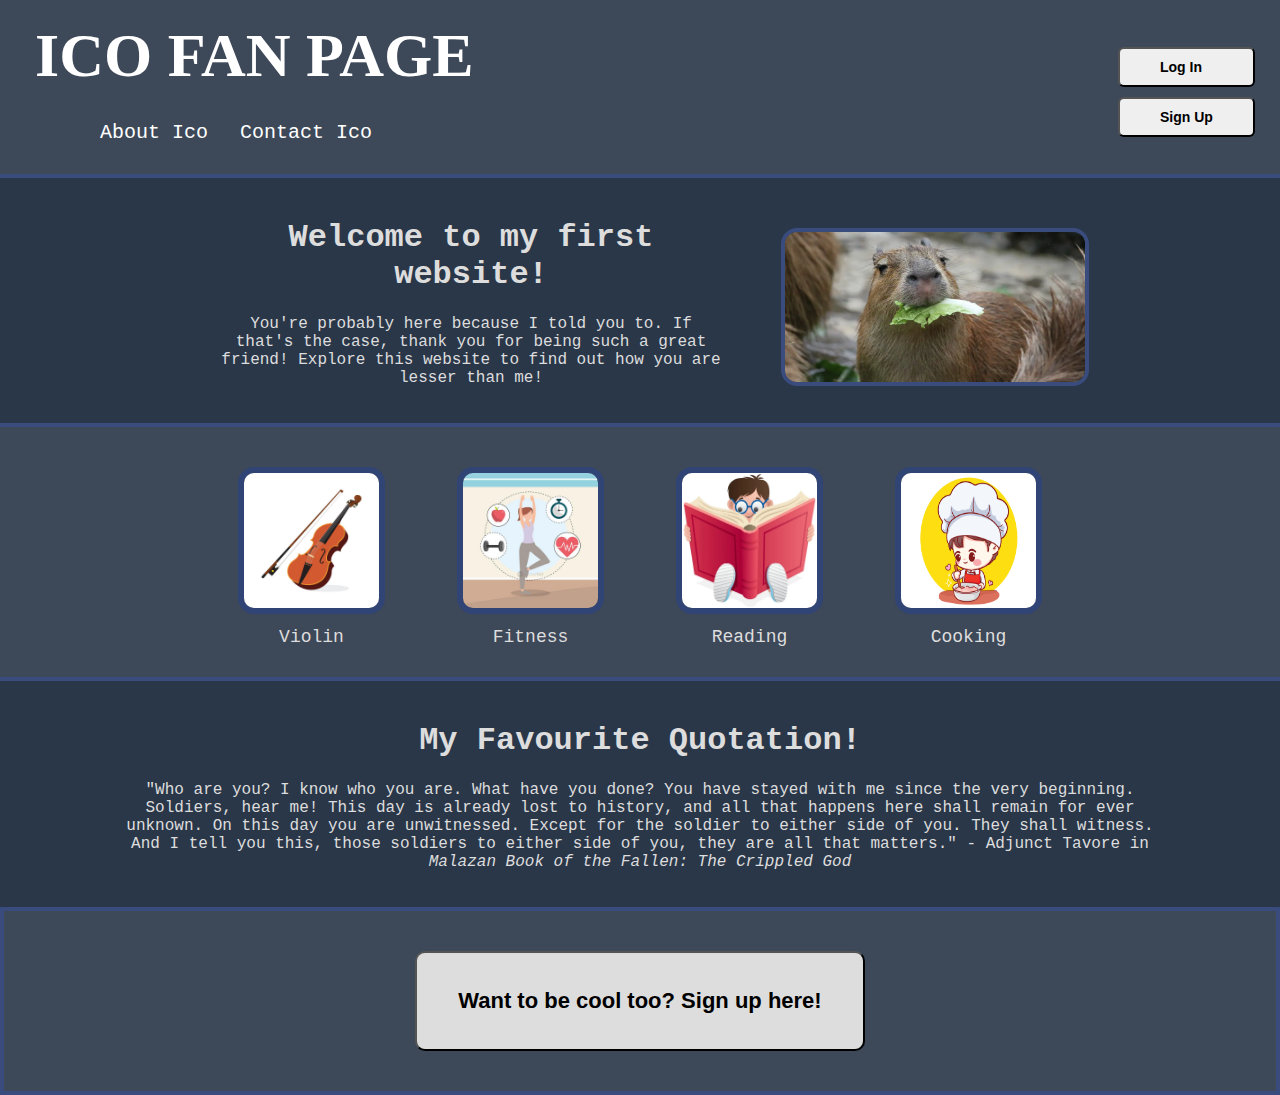
<file: index.html>
<!DOCTYPE html>

<html lang="en">

<head>
    <meta charset="UTF-8">
    <meta http-equiv="X-UA-Compatible" content="IE=edge">
    <meta name="viewport" content="width=device-width, initial-scale=1.0">
    <title>Hi, my lovers!</title>
    <link rel="stylesheet" href="style.css">
</head>

<body>

    <div class="header">
        <div class="left">
            <div class="logo">
                ICO FAN PAGE
            </div>
            <ul class="links">
                <li><a id="white" href="https://www.goodreads.com/user/show/57445448-ico-beltran">About Ico</a></li>
                <li><a id="white" href="https://rateyourmusic.com/~icobeltran">Contact Ico</a></li>
            </ul>
        </div>
        <div class="right">
            <a href="pages/login.html"><button class="user">
                Log In
            </button></a>
            <a href="pages/signup.html"><button class="user">
                Sign Up
            </button></a>
        </div>
    </div>

    <div class="second">

        <div class="under-header">
            
            <div class="welcome">
                <h1>Welcome to my first website!</h1> 
                <p>You're probably here because I told you to. If that's the case, thank you for being such a great friend! Explore this website to find out how you are lesser than me!</p>
            </div>

            <div>
                <img class="pic1" src="images/capybara2.jpg" alt="Capybara">
            </div>

        </div>

    </div>

    <div class="information">

        <div class="fourpic">
            <a href="pages/info.html"><img src="images/violin.jpg" alt="violin"></a>
            <div class="fourpictext">Violin</div>
        </div>

        <div class="fourpic">
            <a href="pages/info.html"><img src="images/fitness.jpg" alt="fitness"></a>
            <div class="fourpictext">Fitness</div>
        </div>

        <div class="fourpic">
            <a href="pages/info.html"><img src="images/reading.jpg" alt="reading"></a>
            <div class="fourpictext">Reading</div>
        </div>

        <div class="fourpic">
            <a href="pages/info.html"><img src="images/cooking.jpg" alt="cooking"></a>
            <div class="fourpictext">Cooking</div>
        </div>

    </div>

    <div class="quote">
        <h1>My Favourite Quotation!</h1>
        <p>"Who are you? I know who you are. What have you done? You have stayed with me since the very beginning. Soldiers, hear me! This day is already lost to history, and all that happens here shall remain for ever unknown. On this day you are unwitnessed. Except for the soldier to either side of you. They shall witness. And I tell you this, those soldiers to either side of you, they are all that matters." - Adjunct Tavore in <em>Malazan Book of the Fallen: The Crippled God</em></p>
    </div>

    <div class="final">
        <a href="pages/signup.html"><button class="box">Want to be cool too? Sign up here!</button></a>
    </div>

</body>

</html>
</file>
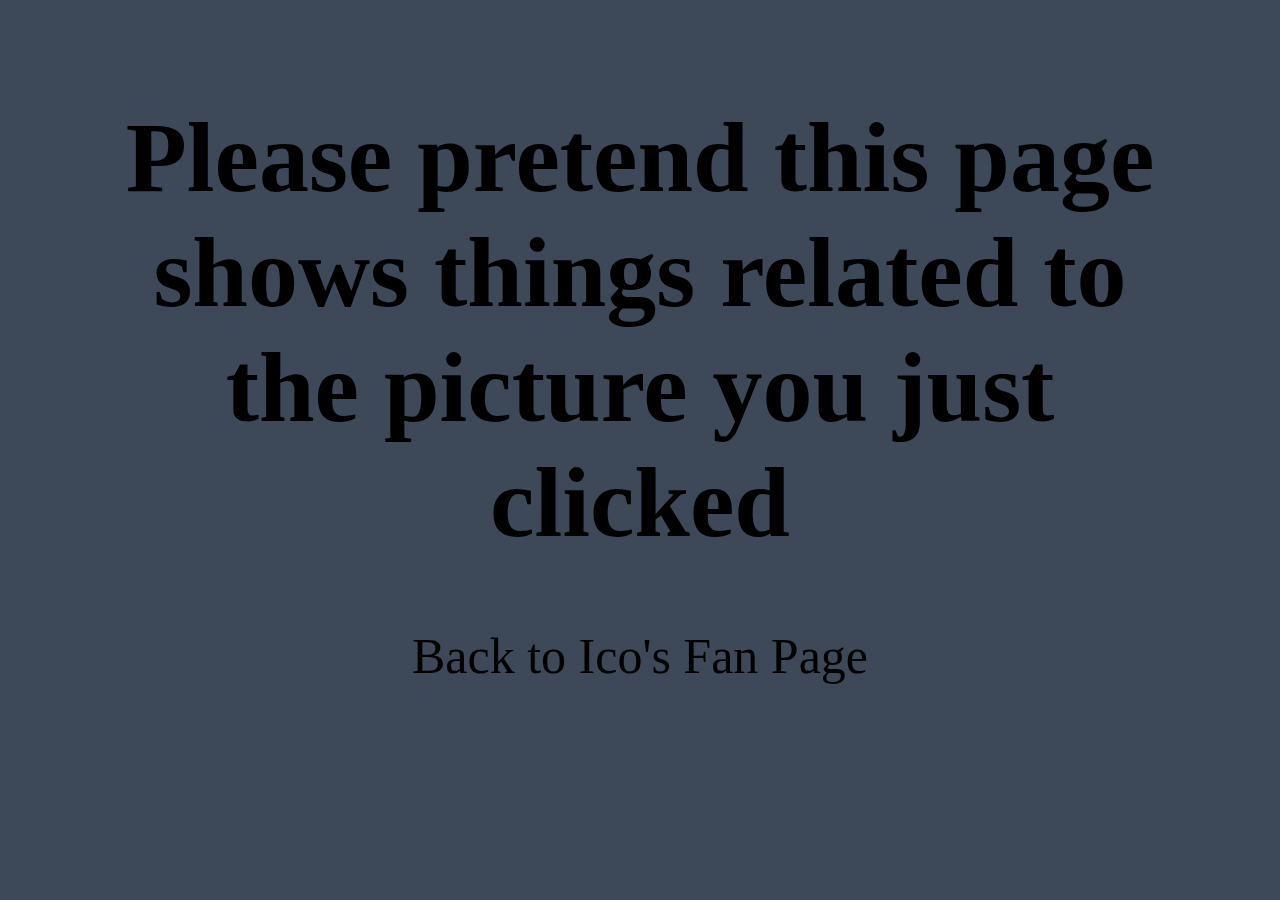
<file: pages/info.html>
<!DOCTYPE html>
<html lang="en">
<head>
    <meta charset="UTF-8">
    <meta http-equiv="X-UA-Compatible" content="IE=edge">
    <meta name="viewport" content="width=device-width, initial-scale=1.0">
    <title>In Construction</title>
    <link rel="stylesheet" href="pages.css">
</head>
<body>
    
    <h1>Please pretend this page shows things related to the picture you just clicked</h1>

    <p><a href="..">Back to Ico's Fan Page</a></p>

</body>
</html>
</file>
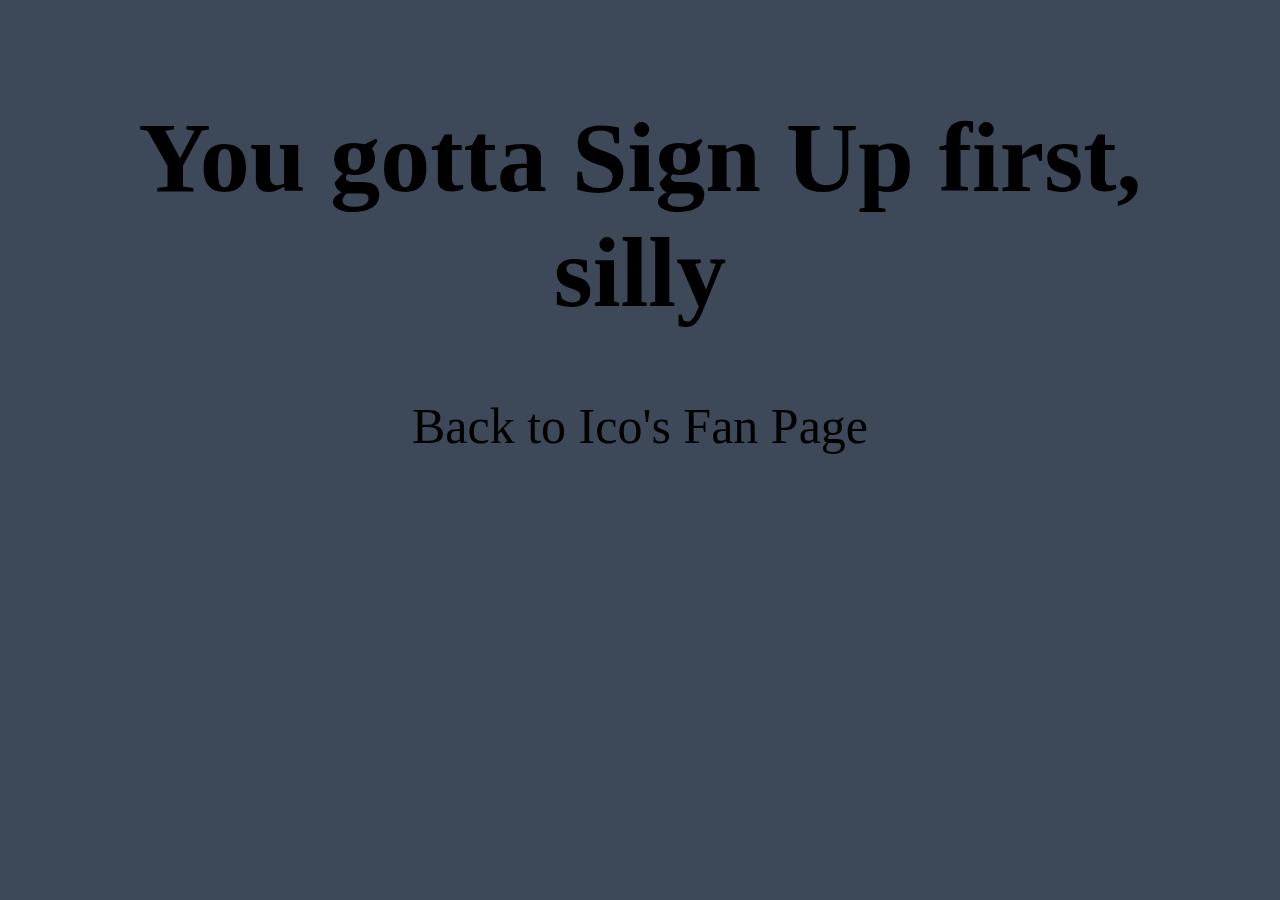
<file: pages/login.html>
<!DOCTYPE html>
<html lang="en">
<head>
    <meta charset="UTF-8">
    <meta http-equiv="X-UA-Compatible" content="IE=edge">
    <meta name="viewport" content="width=device-width, initial-scale=1.0">
    <title>Log In</title>
    <link rel="stylesheet" href="pages.css">
</head>
<body>
    
    <h1>You gotta Sign Up first, silly</h1>

    <p><a href="..">Back to Ico's Fan Page</a></p>

</body>
</html>
</file>
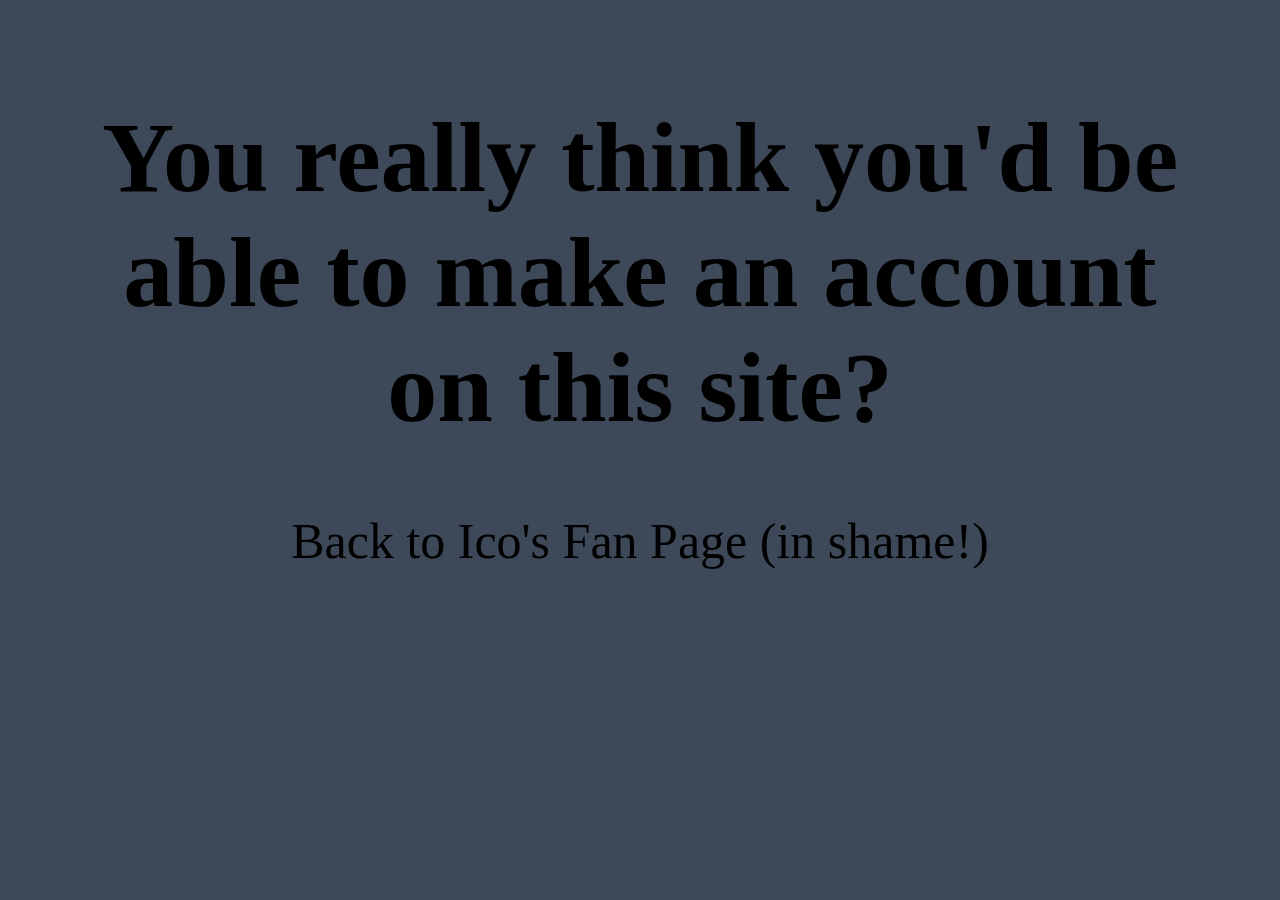
<file: pages/signup.html>
<!DOCTYPE html>
<html lang="en">
<head>
    <meta charset="UTF-8">
    <meta http-equiv="X-UA-Compatible" content="IE=edge">
    <meta name="viewport" content="width=device-width, initial-scale=1.0">
    <title>"Sign Up Page"</title>
    <link rel="stylesheet" href="pages.css">
</head>
<body>
    
    <h1>You really think you'd be able to make an account on this site?</h1>

    <p><a href="..">Back to Ico's Fan Page (in shame!)</a></p>

</body>
</html>
</file>
<file: style.css>
body {
    margin: 0;
    background: #2a3749;
    font-family: 'Courier New', Courier, monospace;
}

.header {
    background: #3d4858;
    border-bottom: 4px solid rgb(58, 76, 126);
    box-shadow: 0 0 10px rgba#222b61;
    display: flex;
    justify-content: space-between;
    align-items: center;
    padding: 20px 15px 10px 15px;
    font-size: 16px;
}

.logo {
    color: white;
    font-size: 62px;
    font-weight: 900;
    font-family: Georgia;
    margin-left: 20px;
}

.links {
    margin-left: 85px;
    font-size: 20px;
}

button {
    border-radius: 6px;
    padding: 10px 40px;
    margin-left: auto;
    color: black;
    font-weight: 900;
    margin: 10px;
    font-size: 14px;
    width: 137px;
    display: flex;
}

button:hover {
    background-color: #7484d4;
}

a {
    text-decoration: none;
    color: black;
}

#white {
    color: white;
}

ul {
    list-style-type: none;
    display: flex;
    margin-top: 30px;
    margin-left: 48px;
    padding: 0px;
    gap: 32px;
}

.welcome {
    width: 500px;
    margin: 20px 30px 20px 30px;
    color: rgb(221, 221, 221);
    text-align: center;
    font-size: 16px;
}

.under-header {
    display: flex;
}

.pic1 {
    width: 300px;
    height: 150px;
    margin-top: 50px;
    margin-left: 30px;
    border: 4px solid rgb(58, 76, 126);
}

.second {
    display: flex;
    justify-content: center;
    align-items: center;
    border-bottom: 4px solid rgb(58, 76, 126);
}

.information {
    background: #3d4858;
    border-bottom: 4px solid rgb(58, 76, 126);
    box-shadow: 0 0 10px rgba#222b61;
    display: flex;
    text-align: center;
    align-content: center;
    justify-content: center;
    gap: 72px;
    padding: 40px 60px 30px 60px;
    color: rgb(221, 221, 221);
}

img {
    width: 135px;
    height: 135px;
    margin-bottom: 8px;
    border-radius: 16px;
    border: 6px solid rgb(48, 68, 117);
}

.fourpictext {
    font-size: 18px;
}

.quote {
    color: rgb(221, 221, 221);
    text-align: center;
    padding: 10px;
    margin: 10px 100px 10px 100px;
}

.final {
    background:#3d4858;
    align-items: center;
    display: flex;
    justify-content: center;
    border: 4px solid rgb(58, 76, 126);
}

.box {
    background: rgb(221, 221, 221);
    text-align: center;
    width: 450px;
    height: 100px;
    display: flex;
    align-items: center;
    justify-content: center;
    margin: 40px;
    font-weight: bold;
    border-radius: 10px;
    font-size: 22px;
}
</file>
<file: pages/pages.css>
body {
    margin: 100px;
    font-size: 50px;
    background: #3d4858;
    text-align: center;
}

a {
    text-decoration: none;
    color: black;
}

a:hover {
    color: #7484d4;
}
</file>
